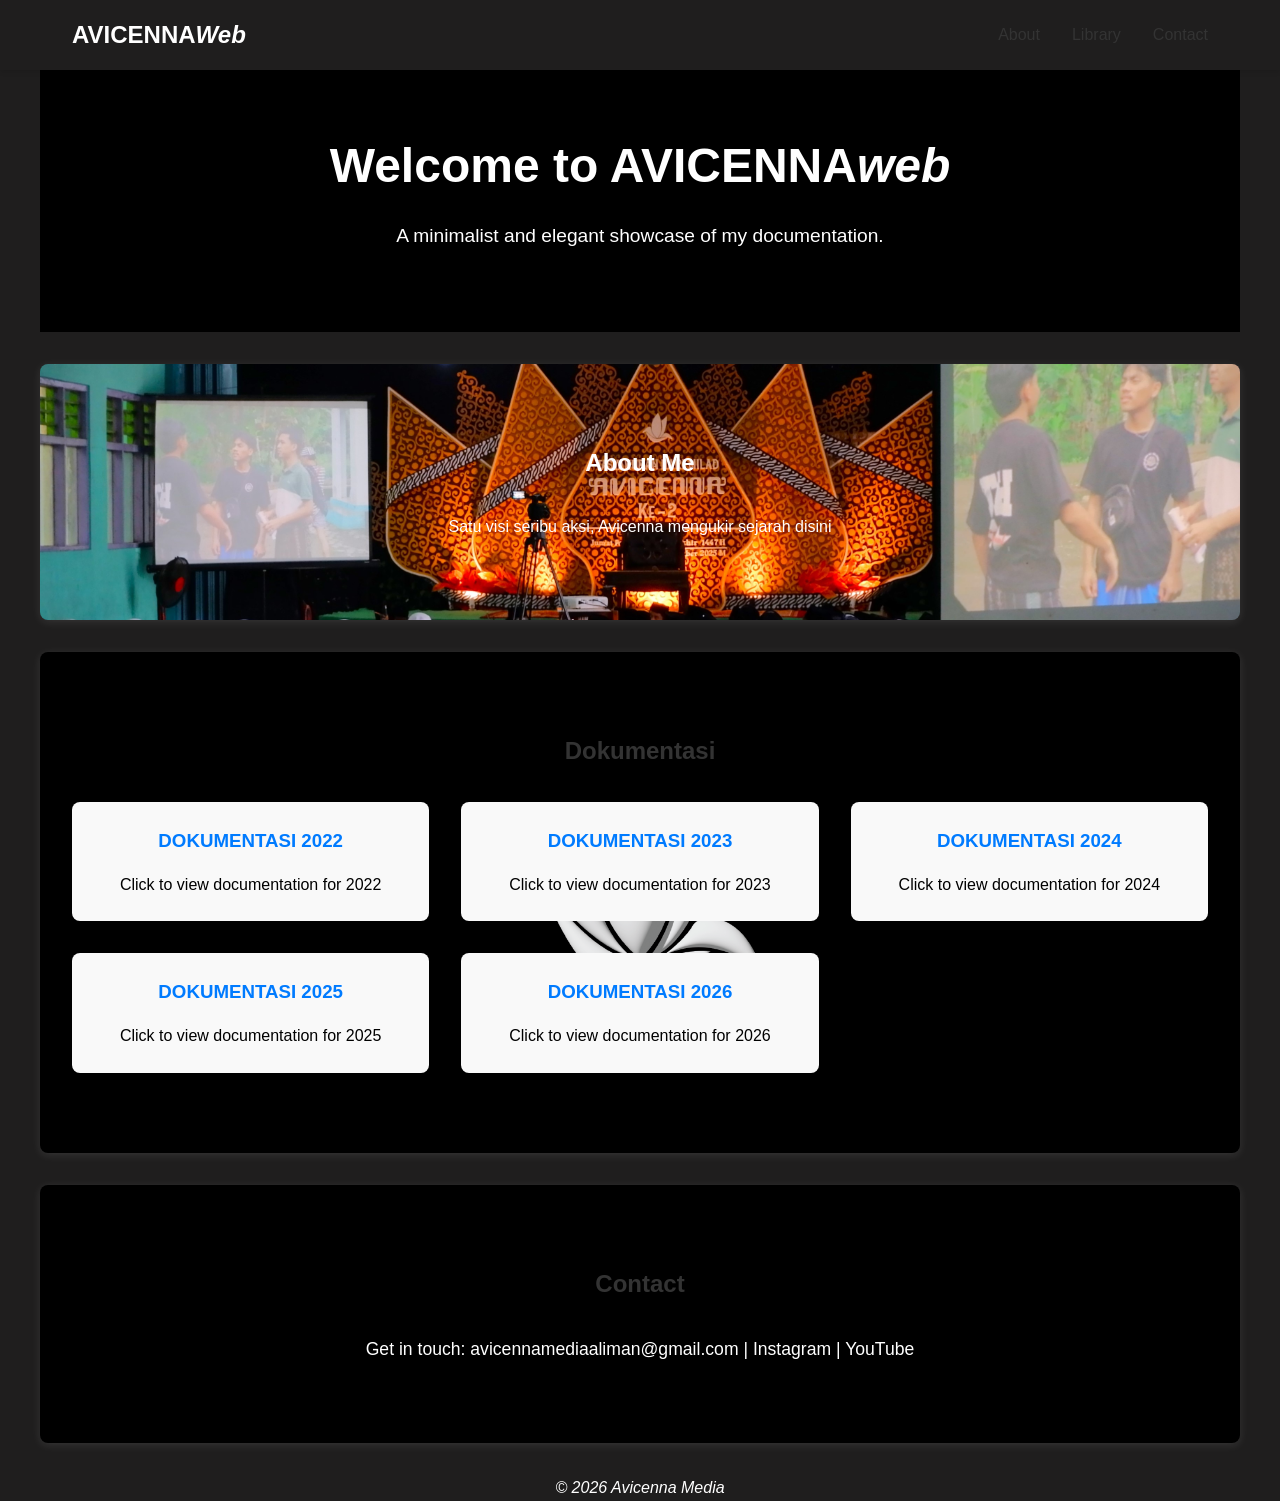
<file: index.html>
<!DOCTYPE html>
<html lang="en">
<head>
    <meta charset="UTF-8">
    <meta name="viewport" content="width=device-width, initial-scale=1.0">
    <title>AVCNNWeb</title>
    <link rel="stylesheet" href="style.css">
</head>
<body>
    <header>
        <nav>
            <div class="logo">AVICENNA<i>Web</i></div>
            <ul>
                <li><a href="#about">About</a></li>
                <li><a href="#projects">Library</a></li>
                <li><a href="#contact">Contact</a></li>
            </ul>
        </nav>
    </header>

    <section id="hero">
        <h1>Welcome to AVICENNA<i>web</i></h1>
        <p>A minimalist and elegant showcase of my documentation.</p>
    </section>

    <section id="about">
        <h2 style="color: white;">About Me</h2>
        <p style="text-align: center; color: #ffff; ">Satu visi seribu aksi, Avicenna mengukir sejarah disini</p>
    </section>

    <section id="projects">
        <h2>Dokumentasi</h2>
        <div class="project-grid">
            <div class="project-card">
                <a href="dokumentasi2022.html" target="_blank">
                  <h3 style="text-align: center;">DOKUMENTASI 2022</h3>
                  <p style="text-align: center; color: #000;">Click to view documentation for 2022</p>   
                </a>
            </div>
            <div class="project-card">
                <a href="dokumentasi2023.html" target="_blank"> 
                <h3 style="text-align: center;">DOKUMENTASI 2023</h3>
                <p style="text-align: center; color: #000;">Click to view documentation for 2023</p> 
                </a>

            </div>
            <div class="project-card">
                <a href="dokumentasi2024.html" target="_blank">
                <h3 style="text-align: center;">DOKUMENTASI 2024</h3>
                <p style="text-align: center; color: #000;">Click to view documentation for 2024</p>
                </a>
            </div>
            <div class="project-card">
                <a href="dokumentasi2025.html" target="_blank">
                <h3 style="text-align: center;">DOKUMENTASI 2025</h3>
                <p style="text-align: center; color: #000;">Click to view documentation for 2025</p>
                </a>
            </div>
            <div class="project-card">
                <a href="dokumentasi2026.html" target="_blank">
                  <h3 style="text-align: center;">DOKUMENTASI 2026</h3>
                  <p style="text-align: center; color: #000;">Click to view documentation for 2026</p>   
                </a>
                
            </div>
        </div>
    </section>

    <section id="contact">
        <h2>Contact</h2>
        <p>Get in touch: avicennamediaaliman@gmail.com | <a href="https://www.instagram.com/avicenna.aliman/" target="_blank">Instagram</a> | <a href="https://l.instagram.com/?u=https%3A%2F%2Fyoutube.com%2F%40avicennamedia-27%3Fsi%3DELzPFE5d8AWndiw1%26fbclid%3DPAZXh0bgNhZW0CMTEAc3J0YwZhcHBfaWQMMjU2MjgxMDQwNTU4AAGnSbnrcM_9SMiMciTz6PuaqYRERs1l9HnR8O-RAGLfbDoXAAJhZan0z6CLOZQ_aem_ORkck3u9s1Xy_CLlxFbcgw&e=AT7UN85MjpnkN4ov9rPnIcCiX5JG8w9o5hyGwx9VGI5ulFq1cz7zQ9QU5u3o7TihoVIFgRsB5nGTThJ5jisNbpG6VTn7ZZzG497W8UX4lQ" target="_blank">YouTube</a></p>
    </section>

    <footer style=" text-align: center;"><i>&copy; 2026 Avicenna Media</i></footer>

    <script src="script.js">bby</script>
</body>
</html>
</file>
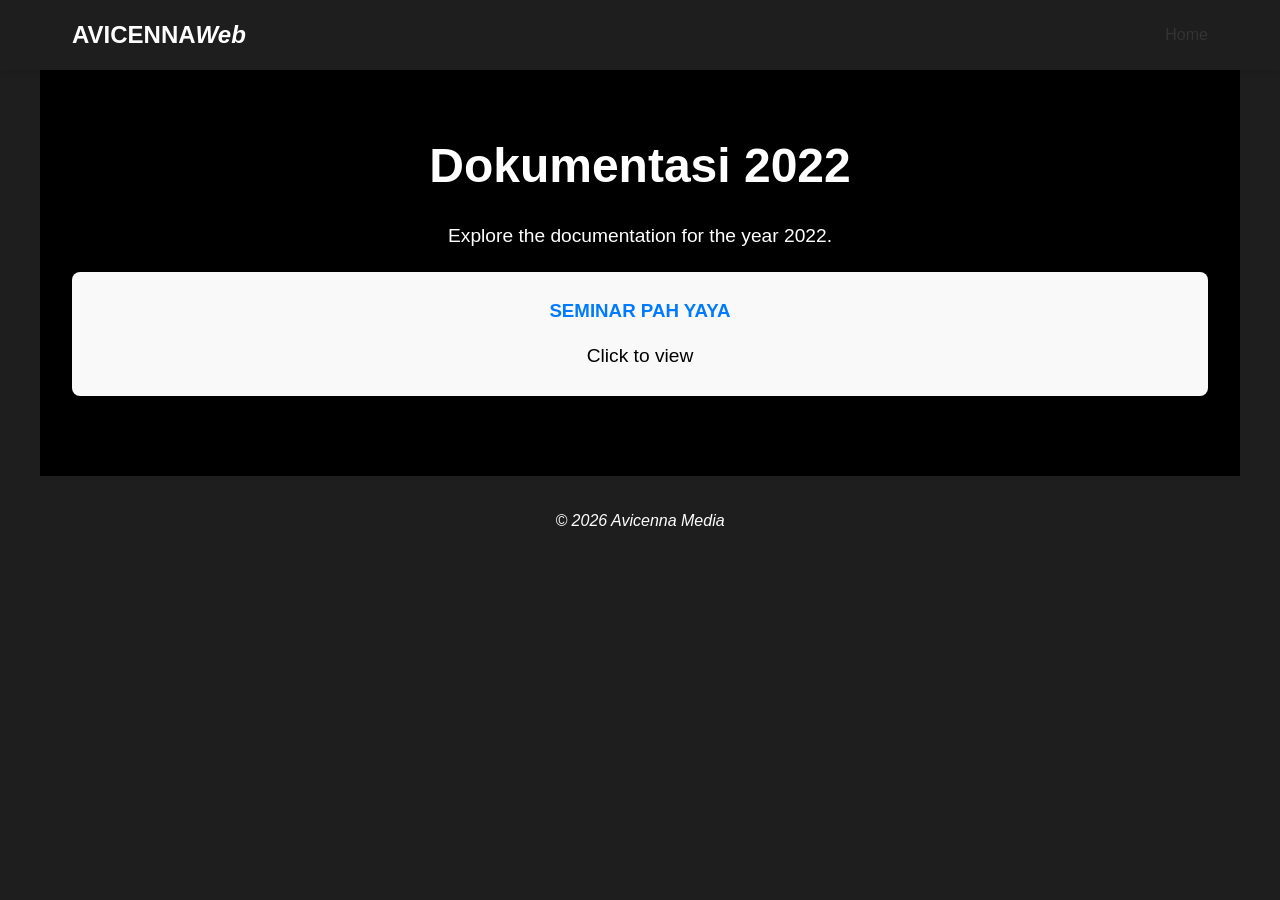
<file: dokumentasi2022.html>
<!DOCTYPE html>
<html lang="en">    
<head>
    <meta charset="UTF-8">
    <meta name="viewport" content="width=device-width, initial-scale=1.0">
    <title>AVCNNWeb - Dokumentasi 2022</title>
    <link rel="stylesheet" href="style.css">
</head>
<body>
    <header>
        <nav>
            <div class="logo">AVICENNA<i>Web</i></div>
            <ul>
                <li><a href="index.html">Home</a></li> 
            </ul>
        </nav>
    </header>

    <section id="hero">
        <h1>Dokumentasi 2022</h1>
        <p style="color: #ffffff; margin-bottom: 20px;">Explore the documentation for the year 2022.</p>
                <div class="project-grid">
            <div class="project-card">
                <a href="https://drive.google.com/drive/folders/1AEwl5a7jTQ52iyOZN4Inb0MeS7foGn--?usp=sharing" target="_blank">
                    <h3 style="text-align: center;">SEMINAR PAH YAYA</h3>
                    <p style="text-align: center; color: #000;">Click to view</p>
                </a>
            </div>
           
        </div>
    </section>

    <script src="script.js"></script>

    <footer style=" text-align: center;"><i>&copy; 2026 Avicenna Media</i></footer>
</body>

</html>
</file>
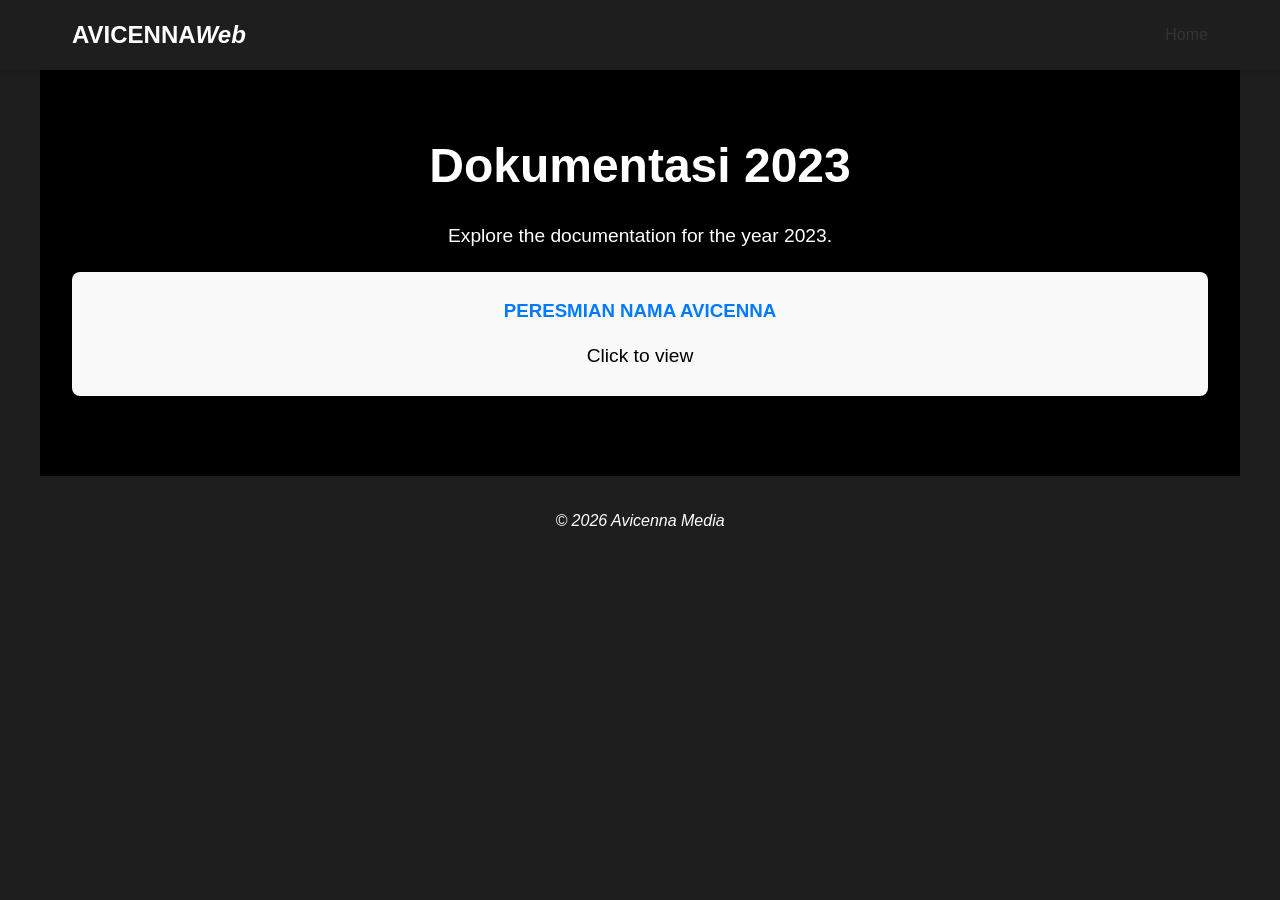
<file: dokumentasi2023.html>
<!DOCTYPE html>
<html lang="en">    
<head>
    <meta charset="UTF-8">
    <meta name="viewport" content="width=device-width, initial-scale=1.0">
    <title>AVCNNWeb - Dokumentasi 2023</title>
    <link rel="stylesheet" href="style.css">
</head>
<body>
    <header>
        <nav>
            <div class="logo">AVICENNA<i>Web</i></div>
            <ul>
                <li><a href="index.html">Home</a></li>
            </ul>
        </nav>
    </header>

    <section id="hero">
        <h1>Dokumentasi 2023</h1>
        <p style="color: #ffffff; margin-bottom: 20px;">Explore the documentation for the year 2023.</p>
        <div class="project-grid">
            <div class="project-card">
                <h3 style="text-align: center;">PERESMIAN NAMA AVICENNA</h3>
                <p style="text-align: center; color: #000;">Click to view</p> 
            </div>
           
        </div>
    </section>

    <script src="script.js"></script>

    <footer style=" text-align: center;"><i>&copy; 2026 Avicenna Media</i></footer>
</body>

</html>
</file>
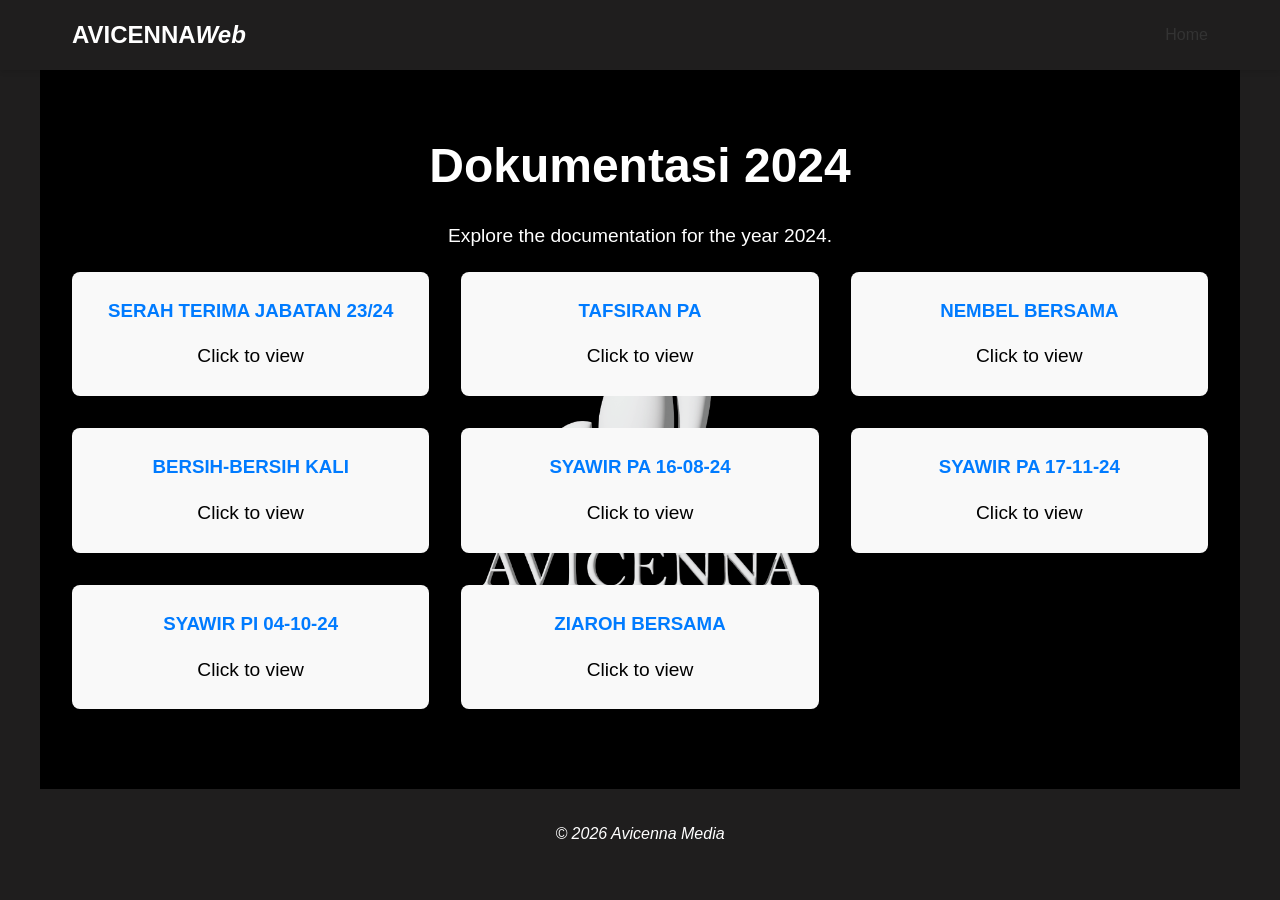
<file: dokumentasi2024.html>
<!DOCTYPE html>
<html lang="en">    
<head>
    <meta charset="UTF-8">
    <meta name="viewport" content="width=device-width, initial-scale=1.0">
    <title>AVCNNWeb - Dokumentasi 2024</title>
    <link rel="stylesheet" href="style.css">
</head>
<body>
    <header>
        <nav>
            <div class="logo">AVICENNA<i>Web</i></div>
            <ul>
                <li><a href="index.html">Home</a></li>
            </ul>
        </nav>
    </header>

    <section id="hero">
        <h1>Dokumentasi 2024</h1>
        <p style="color: #ffffff; margin-bottom: 20px;">Explore the documentation for the year 2024.</p>
                <div class="project-grid">
            <div class="project-card">
                <a href="https://drive.google.com/drive/folders/1Qwzl55bs1T0vUPlOjblleSOjiTuD4r4O?usp=drive_link" target="_blank">
                <h3 style="text-align: center;">SERAH TERIMA JABATAN 23/24</h3>
                <p style="text-align: center; color: #000;">Click to view</p> 
                </a>
            </div>
            <div class="project-card">
                <a href="https://drive.google.com/drive/folders/1pFB4q2SnF-yi7prbahWciflwbIpkztMj?usp=drive_link" target="_blank">
                  <h3 style="text-align: center;">TAFSIRAN PA</h3>
                  <p style="text-align: center; color: #000;">Click to view</p>   
                </a>
            </div>
            <div class="project-card">
                <a href="https://drive.google.com/drive/folders/1C-Ntiw4JkhEQ9w9GTIqd3Tw361vED0Wn?usp=drive_link" target="_blank">
                <h3 style="text-align: center;">NEMBEL BERSAMA</h3>
                <p style="text-align: center; color: #000;">Click to view</p>
                </a>
            </div>
            <div class="project-card">
                <a href="https://drive.google.com/drive/folders/1fmN-iFikWg1bJ6HRQ35R29lXErTDAn9s?usp=drive_link" target="_blank">
                  <h3 style="text-align: center;">BERSIH-BERSIH KALI</h3>
                  <p style="text-align: center; color: #000;">Click to view</p>   
                </a>
            </div>
           
            <div class="project-card">
                <a href="https://drive.google.com/drive/folders/1YMHi6QbB0gvWD7hBXJ4lCE_oEEQVBh_E?usp=drive_link" target="_blank">
                <h3 style="text-align: center;">SYAWIR PA 16-08-24</h3>
                <p style="text-align: center; color: #000;">Click to view</p>
                </a>
            </div>
            <div class="project-card">
                <a href="https://drive.google.com/drive/folders/1RLvV7SXsjZANpn766uXAsKm9sm6jRIJc?usp=drive_link" target="_blank">
                <h3 style="text-align: center;">SYAWIR PA 17-11-24</h3>
                <p style="text-align: center; color: #000;">Click to view</p>
                </a>
            </div>
            <div class="project-card">
                <a href="https://drive.google.com/drive/folders/1A2lrZ7LjdQgtiZCKzjzRWwl-PwHpjHCe?usp=drive_link" target="_blank">
                  <h3 style="text-align: center;">SYAWIR PI 04-10-24</h3>
                  <p style="text-align: center; color: #000;">Click to view</p>   
                </a>
            </div>
            <div class="project-card">
                <a href="https://drive.google.com/drive/folders/1bYnnj5Nxh3FMXfCvGX7XuqcLYjMMMA9T?usp=drive_link" target="_blank">
                  <h3 style="text-align: center;">ZIAROH BERSAMA</h3>
                  <p style="text-align: center; color: #000;">Click to view</p>   
                </a>
            </div>
                          
    </section>

    <script src="script.js"></script>

    <footer style=" text-align: center;"><i>&copy; 2026 Avicenna Media</i></footer>
</body>

</html>
</file>
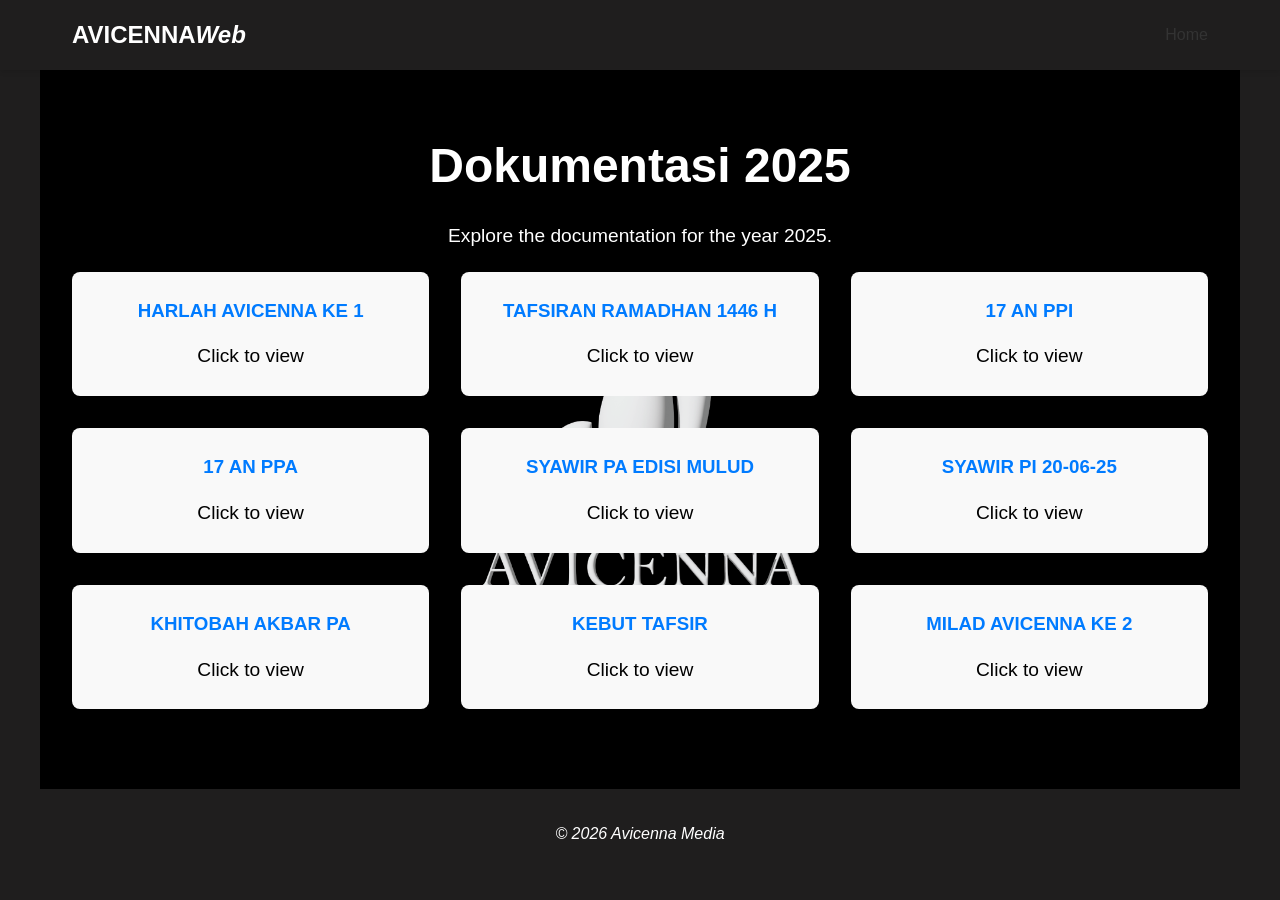
<file: dokumentasi2025.html>
<!DOCTYPE html>
<html lang="en">    
<head>
    <meta charset="UTF-8">
    <meta name="viewport" content="width=device-width, initial-scale=1.0">
    <title>AVCNNWeb - Dokumentasi 2025</title>
    <link rel="stylesheet" href="style.css">
</head>
<body>
    <header>
        <nav>
            <div class="logo">AVICENNA<i>Web</i></div>
            <ul>
                <li><a href="index.html">Home</a></li>
            </ul>
        </nav>
    </header>

    <section id="hero">
        <h1>Dokumentasi 2025</h1>
        <p style="color: #ffffff; margin-bottom: 20px;">Explore the documentation for the year 2025.</p>
                <div class="project-grid">
            <div class="project-card">
                <a href="https://drive.google.com/drive/folders/1OZFUQZNuAuzOPECu6AllCdCDUHHCRYQK?usp=drive_link" target="_blank">
                <h3 style="text-align: center;">HARLAH AVICENNA KE 1</h3>
                <p style="text-align: center; color: #000;">Click to view</p> 
                </a>
            </div>
            <div class="project-card">
                <a href="https://drive.google.com/drive/folders/1RFGPK-hFwdqz3lDD_YkKcjA-Hb8GJVpF?usp=drive_link" target="_blank">
                <h3 style="text-align: center;">TAFSIRAN RAMADHAN 1446 H</h3>
                <p style="text-align: center; color: #000;">Click to view</p>
                </a>
            </div>
            <div class="project-card">
                <a href="https://drive.google.com/drive/folders/1aEeAT7tZfCA_HVSmUps7MXvuRG9W6B2y?usp=drive_link" target="_blank">
                <h3 style="text-align: center;">17 AN PPI</h3>
                <p style="text-align: center; color: #000;">Click to view</p>
                </a>
            </div>
            <div class="project-card">
                <a href="https://drive.google.com/drive/folders/1TYJPc3CQBnW9ITzta56X1hgIEy7xCMPA?usp=sharing" target="_blank">
                  <h3 style="text-align: center;">17 AN PPA</h3>
                  <p style="text-align: center; color: #000;">Click to view</p>   
                </a>
            </div>
             <div class="project-card">
                <a href="https://drive.google.com/drive/folders/1uszrj8m0yLB6LchghRvMwpBkh_Uckr65?usp=drive_link" target="_blank">
                  <h3 style="text-align: center;">SYAWIR PA EDISI MULUD</h3>
                  <p style="text-align: center; color: #000;">Click to view</p>   
                </a>
             </div>
            <div class="project-card">
                <a href="https://drive.google.com/drive/folders/1qvsEjQ_VwJMpodZJDfHmv3n_f9OYvvc9?usp=drive_link" target="_blank">
                  <h3 style="text-align: center;">SYAWIR PI 20-06-25</h3>
                  <p style="text-align: center; color: #000;">Click to view</p>   
                </a>
            </div>
             <div class="project-card">
                <a href="https://drive.google.com/drive/folders/1kBNhjt1jhRn5jfkHfMBKHO2zGODAx_Kk?usp=drive_link" target="_blank">
                  <h3 style="text-align: center;">KHITOBAH AKBAR PA</h3>
                  <p style="text-align: center; color: #000;">Click to view</p>   
                </a>
            </div>
            <div class="project-card">
                <a href="https://drive.google.com/drive/folders/1Ql-Xv4zV4SaTAKC2q6xFqYFdUvxLUnXN?usp=drive_link" target="_blank">
                   <h3 style="text-align: center;">KEBUT TAFSIR</h3>
                   <p style="text-align: center; color:#000;">Click to view</p>
                </a>
            </div>
             <div class="project-card">
                <a href="https://drive.google.com/drive/folders/1DHmPzfz4bL3bhHnmriu7naim5bqsLFaB?usp=drive_link" target="_blank">
                  <h3 style="text-align: center;">MILAD AVICENNA KE 2</h3>
                  <p style="text-align: center; color: #000;">Click to view</p>   
                </a>
            </div>

        </div>
    </section>

    <script src="script.js"></script>

    <footer style=" text-align: center;"><i>&copy; 2026 Avicenna Media</i></footer>
</body>

</html>
</file>
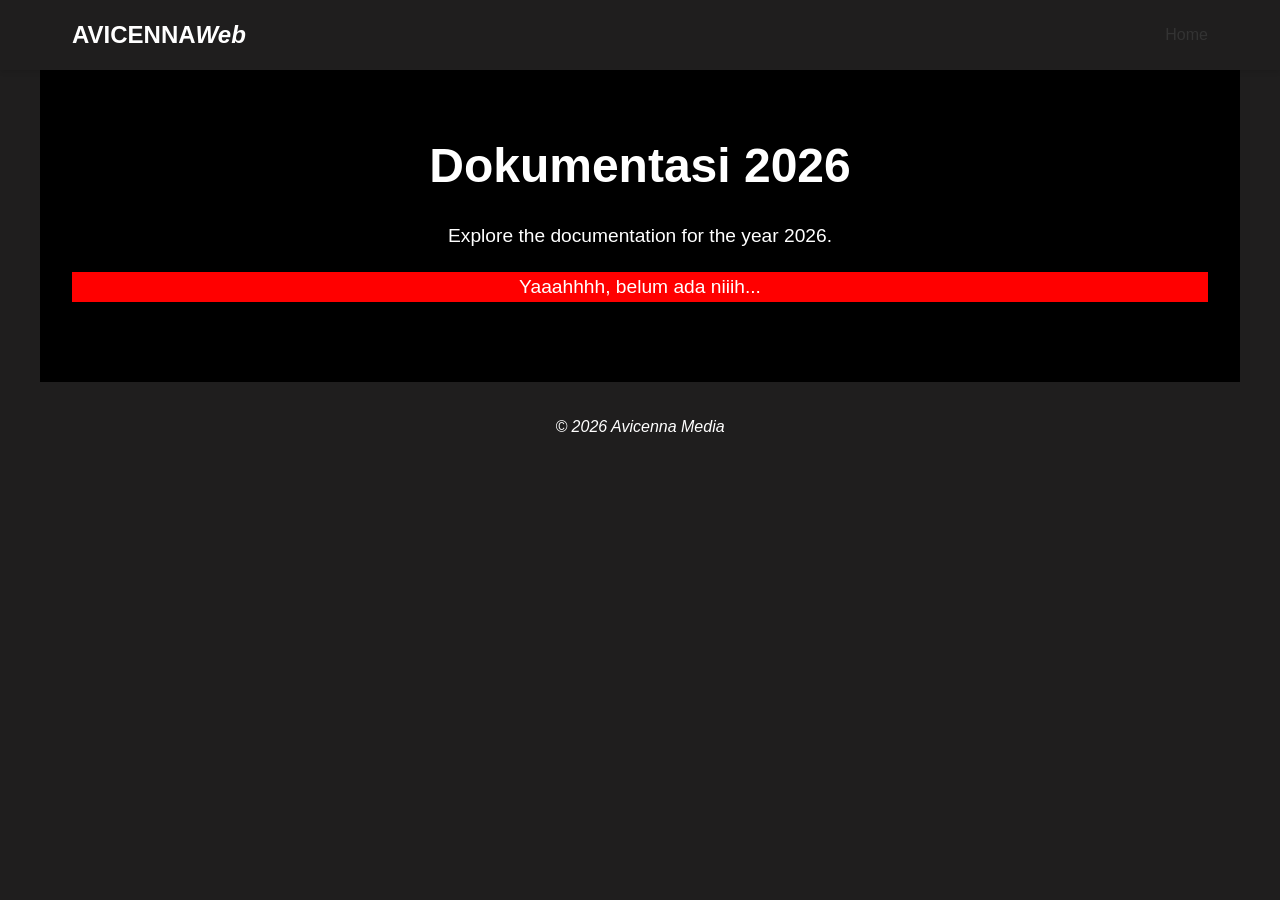
<file: dokumentasi2026.html>
<!DOCTYPE html>
<html lang="en">    
<head>
    <meta charset="UTF-8">
    <meta name="viewport" content="width=device-width, initial-scale=1.0">
    <title>AVCNNWeb - Dokumentasi 2026</title>
    <link rel="stylesheet" href="style.css">
</head>
<body>
    <header>
        <nav>
            <div class="logo">AVICENNA<i>Web</i></div>
            <ul>
                <li><a href="index.html">Home</a></li>
            </ul>
        </nav>
    </header>

    <section id="hero">
        <h1>Dokumentasi 2026</h1>
        <p style="color: #ffffff; margin-bottom: 20px;">Explore the documentation for the year 2026.</p>
            <div class="project-grid">
            
                <p style="color: #ffffff; background-color: red; text-align: center;">Yaaahhhh, belum ada niiih... </p>
           
            </div>
    </section>

    <script src="script.js"></script>

    <footer style=" text-align: center;"><i>&copy; 2026 Avicenna Media</i></footer>
</body>

</html>
</file>
<file: style.css>
/* Minimalist and Elegant Portfolio Styles */

* {
    margin: 0;
    padding: 0;
    box-sizing: border-box;
}

body {
    font-family: 'Arial', sans-serif;
    line-height: 1.6;
    color: #ffffff;
    background-color: #1f1e1e;
}

header {
    background-color: #1f1e1e;
    padding: 1rem 0;
    box-shadow: 0 2px 5px rgba(0,0,0,0.1);
    position: fixed;
    width: 100%;
    top: 0;
    z-index: 100;
}

nav {
    display: flex;
    justify-content: space-between;
    align-items: center;
    max-width: 1200px;
    margin: 0 auto;
    padding: 0 2rem;
}

.logo {
    font-size: 1.5rem;
    font-weight: bold;
}

nav ul {
    list-style: none;
    display: flex;
}

nav ul li {
    margin-left: 2rem;
}

nav ul li a {
    text-decoration: none;
    color: #333;
    transition: color 0.3s;
}

nav ul li a:hover {
    color: #007bff;
}

section {
    padding: 5rem 2rem;
    max-width: 1200px;
    margin: 0 auto;
    opacity: 0;
    transform: translateY(20px);
    transition: opacity 0.6s, transform 0.6s;
}

.fade-in {
    opacity: 1;
    transform: translateY(0);
}

#hero {
    text-align: center;
    padding-top: 8rem;
    background-color: #000000;
    margin-bottom: 2rem;
}

#hero h1 {
    font-size: 3rem;
    margin-bottom: 1rem;
}

#hero p {
    font-size: 1.2rem;
    color: #ffffff;
}

#about, #projects, #contact {
    background-color: #000000;
    margin-bottom: 2rem;
    border-radius: 8px;
    box-shadow: 0 2px 10px #ffffff1a;
}
#about {
    background-image: url(DSCF2861.JPG);
    background-size: cover;         
    background-position: center;    
    background-repeat: no-repeat;  
    backface-visibility: 50%;
}

h2 {
    text-align: center;
    margin-bottom: 2rem;
    color: #333;
}
h3 {
    color: #007bff;
}

.project-grid {
    display: grid;
    grid-template-columns: repeat(auto-fit, minmax(300px, 1fr));
    gap: 2rem;
    background-image: url("logo avcnn putih 3d.png");
    background-size: cover;
    background-position: center;    
}

.project-card {
    background-color: #f9f9f9;
    padding: 1.5rem;
    border-radius: 8px;
    transition: transform 0.3s, box-shadow 0.3s;
}

.projet-card-sub {
    background-color: #f9f9f9;
    padding: 1.5rem;
    border-radius: 8px;
    transition: transform 0.3s, box-shadow 0.3s;
}

.project-card:hover {
    transform: translateY(-5px);
    box-shadow: 0 5px 15px rgba(0,0,0,0.2);
}

.project-card h3 {
    margin-bottom: 1rem;
}

#contact {
    text-align: center;
}

#contact p {
    font-size: 1.1rem;
}
a {
    color: #ffffff;
    text-decoration: none;
    transition: color 0.3s;
}

/* Responsive */
@media (max-width: 768px) {
    nav {
        flex-direction: column;
    }
    nav ul {
        margin-top: 1rem;
    }
    nav ul li {
        margin-left: 0;
        margin-right: 1rem;
    }
    #hero h1 {
        font-size: 2rem;
    }
}
@media (max-width: 600px) {
    #about {
        background-size: contain;
    }   
    a {
        color: #ffffff;
        text-decoration: none;
    }
}
</file>
